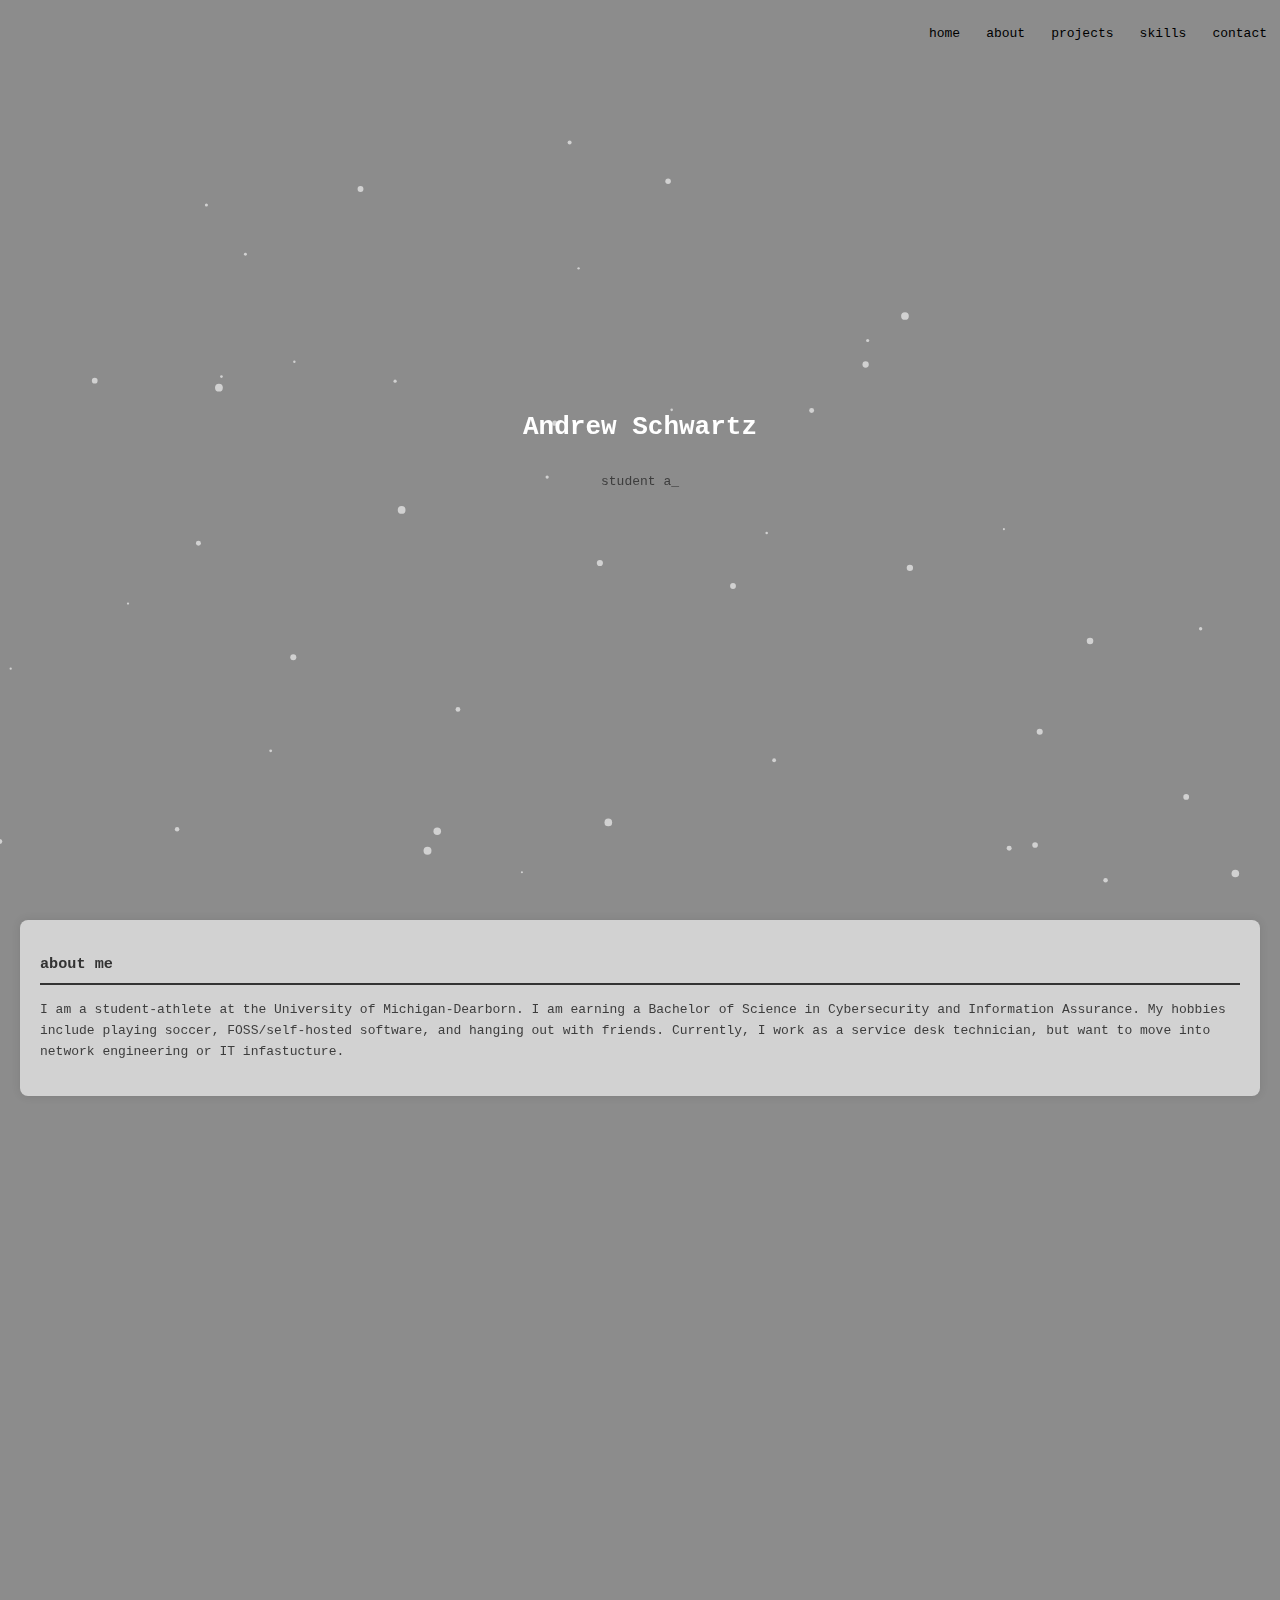
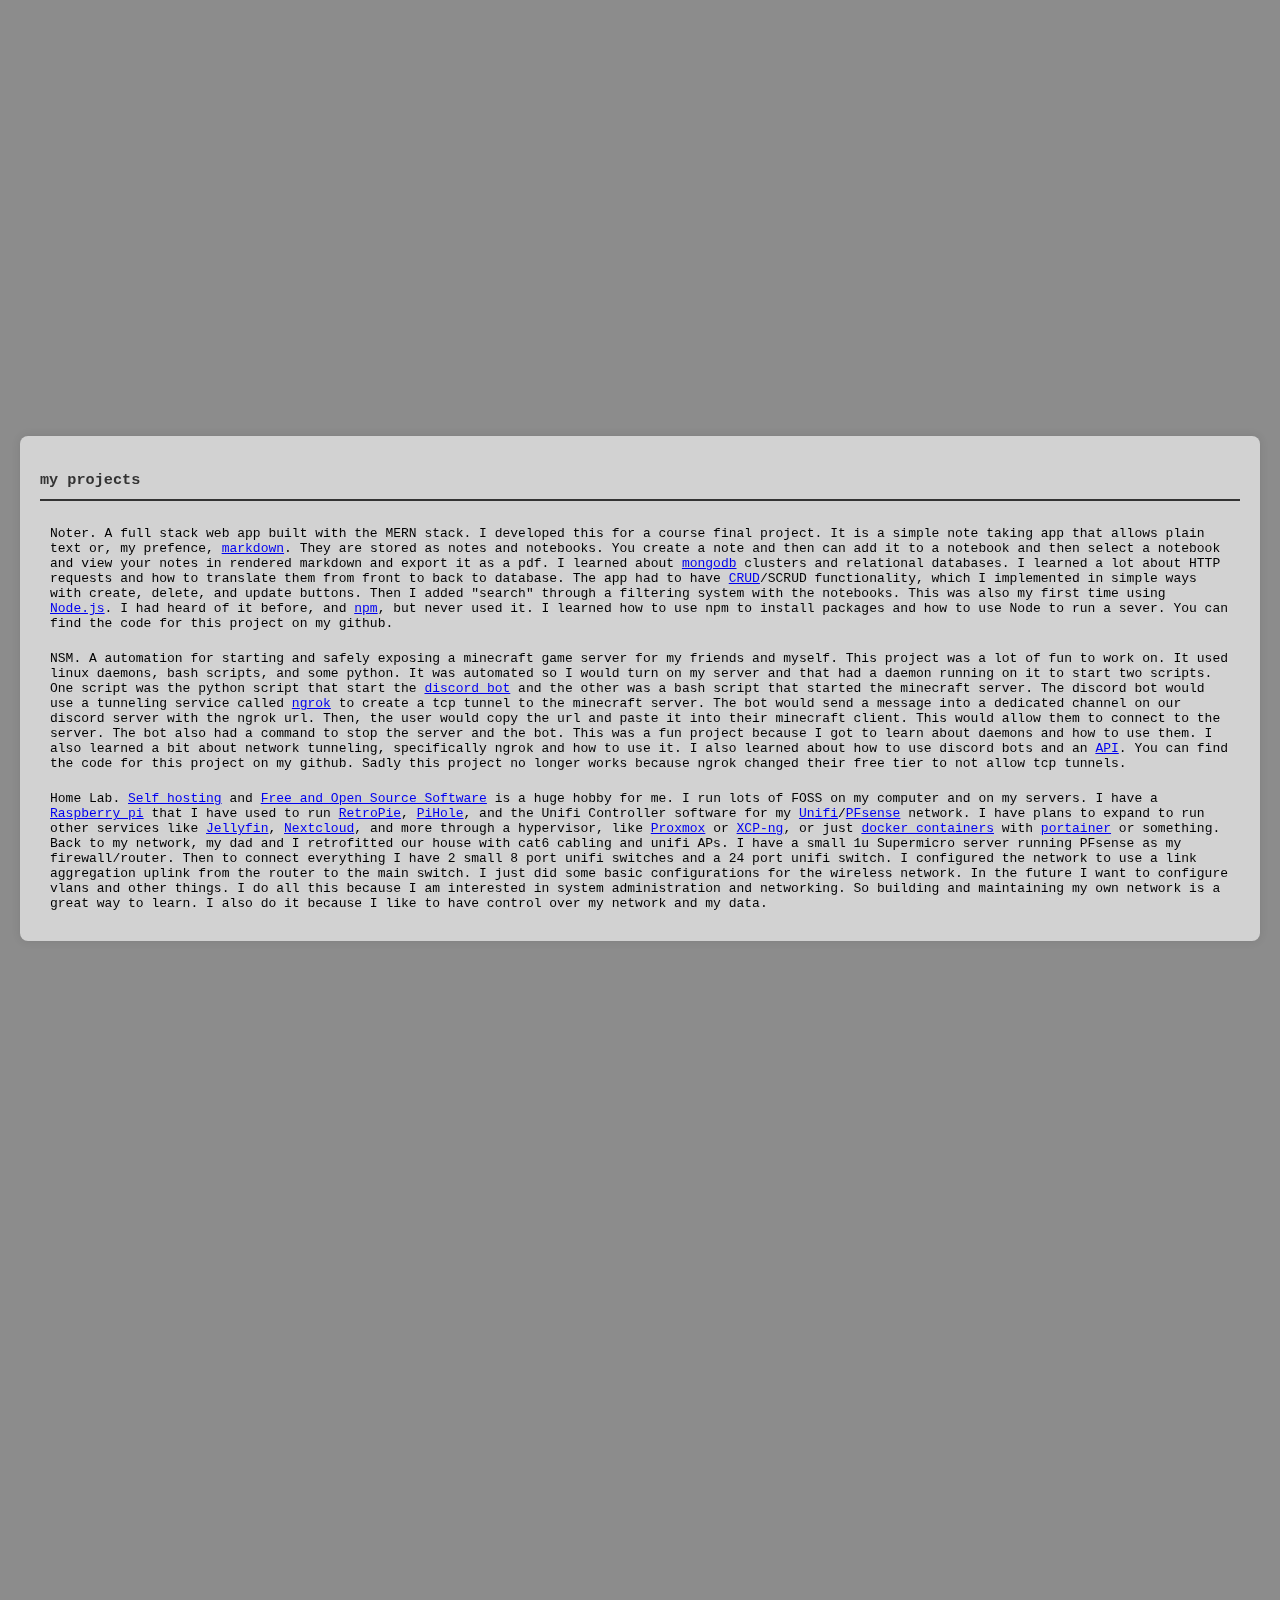
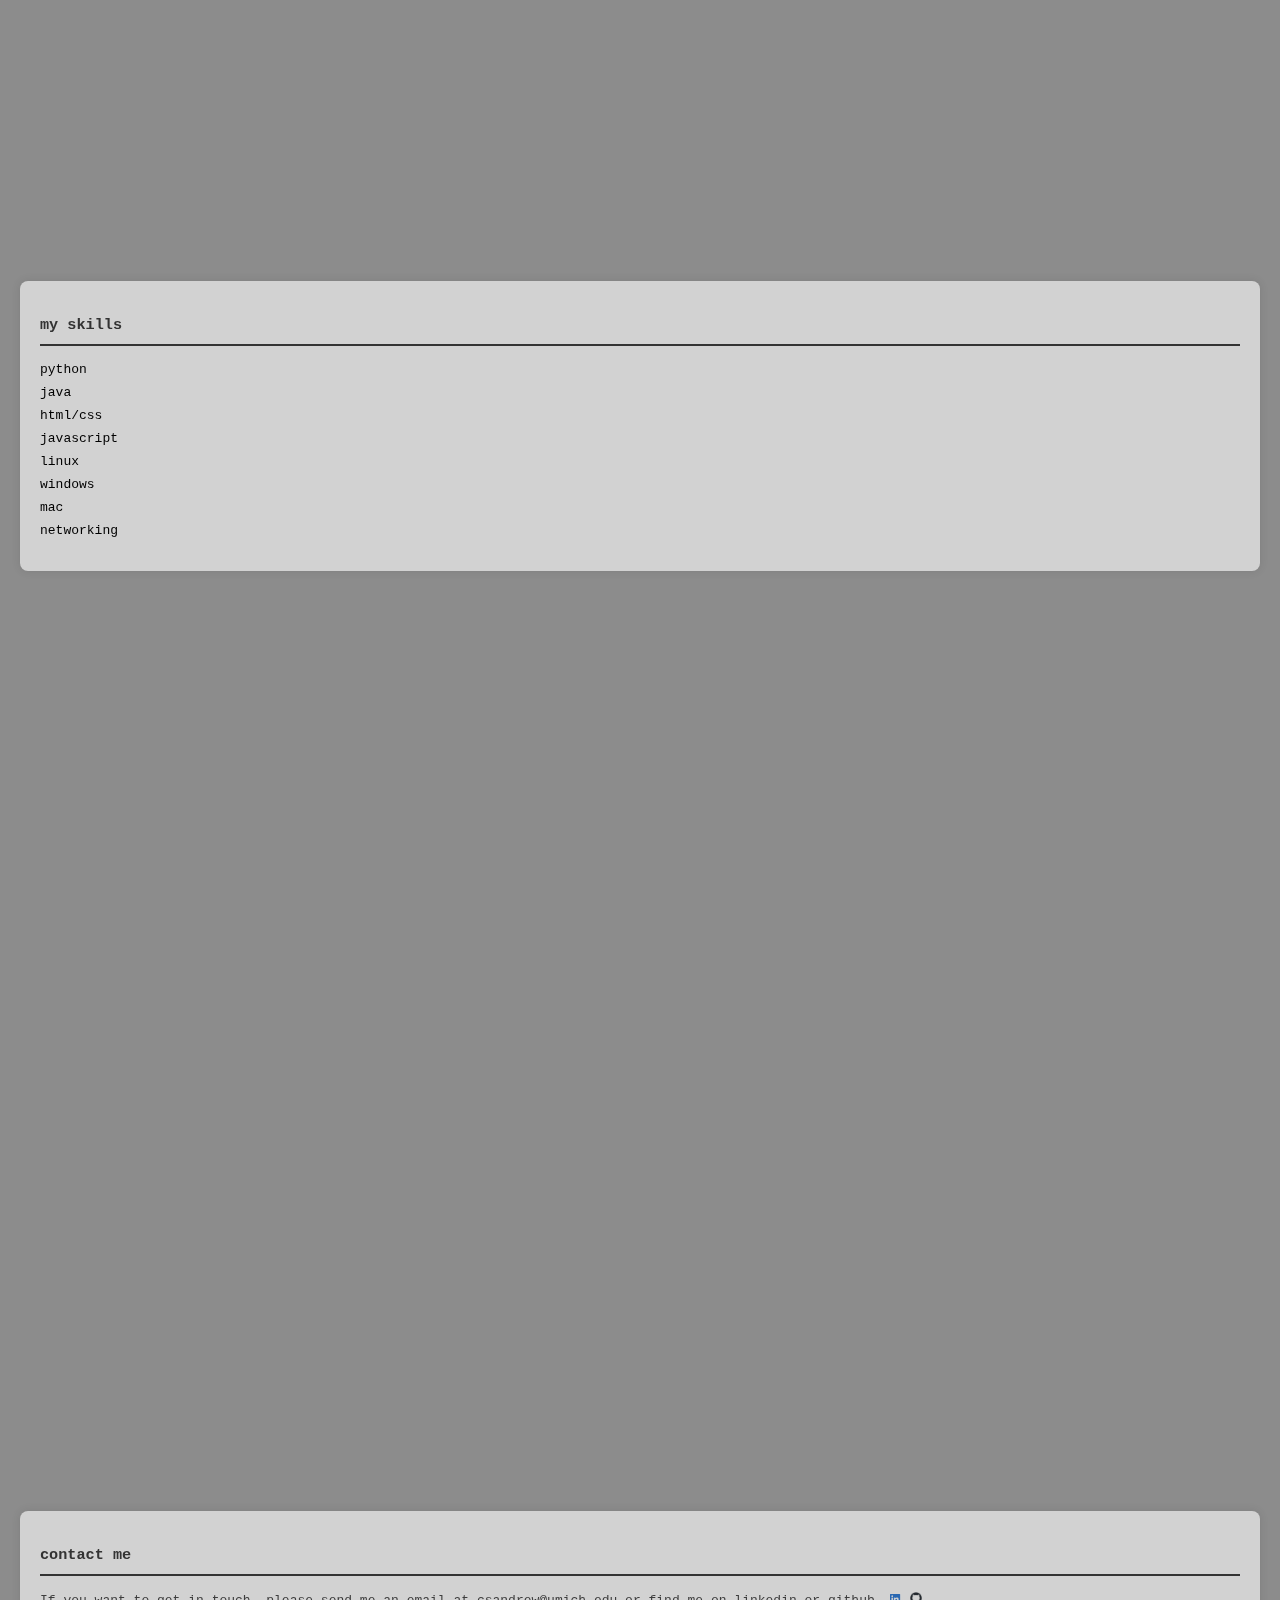
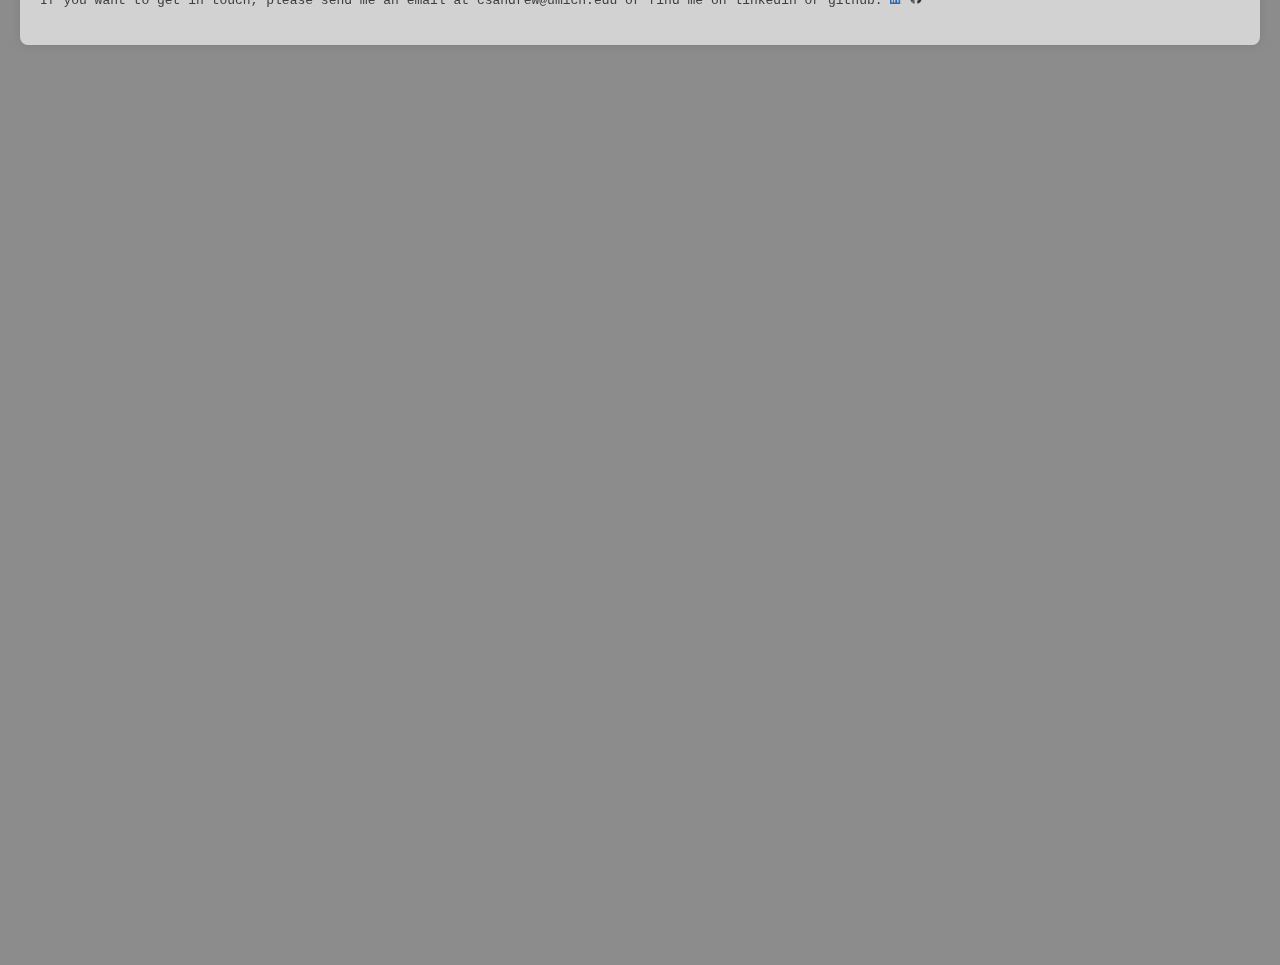
<file: index.html>
<!DOCTYPE html>
<html lang="en">
<head>
    <meta charset="UTF-8">
    <meta name="viewport" content="width=device-width, initial-scale=1.0">
    <link rel="icon" type="image/x-icon" href="/images/personal-computer.png" width="auto">
    <link href="./styles/index.css" rel="stylesheet" type="text/css">
    <script src="./scripts/index.js"></script>
    <title>Andrew Schwartz</title>
</head>
<body>
    <canvas id="backgroundCanvas"></canvas>
    <header>
        <nav>
            <ul>
                <li><a href="#banner-container">home</a></li>
                <li><a href="#about-me-container">about</a></li>
                <li><a href="#projects-container">projects</a></li>
                <li><a href="#skills-container">skills</a></li>
                <!-- <li><a href=" resume.html" target="_blank">resume</a></li> -->
                <li><a href="#contact-container">contact</a></li>
            </ul>
        </nav>
    </header>
    <div>
        <div id="banner-container">
            <h1>Andrew Schwartz</h1>
            <p id="typing-text">student and enthusiast<span id="cursor">_</span></p>
        </div>
        <div class="height-div">
            <div id="about-me-container">
                <h3>about me</h3>
                <p>
                    I am a student-athlete at the University of Michigan-Dearborn. 
                    I am earning a Bachelor of Science in Cybersecurity and Information Assurance. 
                    My hobbies include playing soccer, FOSS/self-hosted software, and hanging out with friends.
                    Currently, I work as a service desk technician, but want to move into network engineering or IT infastucture.
                </p>
            </div>
        </div>
        <div class="height-div">
            <div id="projects-container">
                <h3>my projects</h3>
                <div id="project-carousel">
                    <div class="project">
                        Noter. A full stack web app built with the MERN stack. 
                        I developed this for a course final project. It is a simple note taking app that allows plain text or, my prefence, <a href="https://www.markdownguide.org/" target="_blank">markdown</a>. 
                        They are stored as notes and notebooks. You create a note and then can add it to a notebook and then select a notebook and view your notes in rendered markdown and export it as a pdf.
                        I learned about <a href="https://www.mongodb.com/" target="_blank">mongodb</a> clusters and relational databases. 
                        I learned a lot about HTTP requests and how to translate them from front to back to database. The app 
                        had to have <a href="https://en.wikipedia.org/wiki/Create,_read,_update_and_delete" target="_blank">CRUD</a>/SCRUD functionality, which I implemented 
                        in simple ways with create, delete, and update buttons. 
                        Then I added "search" through a filtering system with the notebooks. This was also my first time using <a href="https://nodejs.org/en" target="_blank">Node.js</a>. I had 
                        heard of it before, and <a href="https://www.npmjs.com/" target="_blank">npm</a>, but never used it. I learned how to use npm to install packages 
                        and how to use Node to run a sever. You can find the code for this project on my github.
                    </div>
                    <div class="project">NSM. A automation for starting and safely exposing a minecraft game server for my friends and myself. 
                        This project was a lot of fun to work on. It used linux daemons, bash scripts, and some python. It was automated 
                         so I would turn on my server and that had a daemon running on it to start two scripts. One script was the python 
                        script that start the <a href="https://discordpy.readthedocs.io/en/stable/" target="_blank">discord bot</a> and the other 
                        was a bash script that started the minecraft server. The discord bot would use
                        a tunneling service called <a href="https://ngrok.com/" target="_blank">ngrok</a> to create a tcp tunnel to the minecraft server. The bot would send a message into a dedicated 
                        channel on our discord server with the ngrok url. Then, the user would copy the url and paste it into their minecraft client. This would allow them 
                        to connect to the server. The bot also had a command to stop the server and the bot. This was a fun project because I got to 
                        learn about daemons and how to use them. I also learned a bit about network tunneling, specifically ngrok and how to use it. I also learned about how to use discord 
                        bots and an <a href="https://en.wikipedia.org/wiki/API" target="_blank" >API</a>. You can find the code for this project on my github. Sadly this project no longer works 
                        because ngrok changed their free tier to not allow tcp tunnels.
                    </div>
                    <div class="project">Home Lab. <a href="https://en.wikipedia.org/wiki/Self-hosting_(web_services)" target="_blank">Self hosting</a> and 
                        <a href="https://en.wikipedia.org/wiki/Free_and_open-source_software" target="_blank">Free and Open Source Software</a> is a huge 
                        hobby for me. I run lots of FOSS on my computer and on my servers. I have a <a href="https://www.raspberrypi.org/" target="_blank">Raspberry pi</a> 
                        that I have used to run <a href="https://retropie.org.uk/" target="_blank">RetroPie</a>, <a href="https://pi-hole.net/" target="_blank">PiHole</a>, 
                        and the Unifi Controller software for my <a href="https://ui.com/introduction" target="_blank">Unifi</a>/<a href="https://www.pfsense.org/" target="_blank">PFsense</a> network. 
                        I have plans to expand to run other services like <a href="https://jellyfin.org/" target="_blank">Jellyfin</a>, <a href="https://nextcloud.com/" target="_blank">Nextcloud</a>, 
                        and more through a hypervisor, like <a href="https://www.proxmox.com/en/" target="_blank">Proxmox</a> or <a href="https://xcp-ng.org/" target="_blank">XCP-ng</a>, or just <a href="https://www.docker.com/" target="_blank">docker containers</a> 
                        with <a href="https://www.portainer.io/" target="_blank">portainer</a> or something. Back to my network, my dad and I retrofitted our house with cat6 cabling and unifi APs. 
                        I have a small 1u Supermicro server running PFsense as my firewall/router. Then to connect everything I have 2 small 8 port unifi switches and a 24 port unifi switch. 
                        I configured the network to use a link aggregation uplink from the router to the main switch. I just did some basic configurations for the wireless network. 
                        In the future I want to configure vlans and other things. I do all this because I am interested in system administration and networking. 
                        So building and maintaining my own network is a great way to learn. I also do it because I like to have control over my network and my data.
                    </div>
                </div>
            </div>
        </div>
        <div class="height-div">
            <div id="skills-container">
                <h3>my skills</h3>
                <ul>
                    <li>python</li>
                    <li>java</li>
                    <li>html/css</li>
                    <li>javascript</li>
                    <li>linux</li>
                    <li>windows</li>
                    <li>mac</li>
                    <li>networking</li>
                </ul>
            </div>
        </div>
        <div class="height-div">
            <div id="contact-container">
                <h3>contact me</h3>
                <div id="contact-content">
                    <p>If you want to get in touch, please send me an email at <span class="blockspam" aria-hidden="true">PLEASE GO AWAY!<!-- Trying to prevent bots here--></span> csandrew@<!-- sdfjsdhfkjypcs -->umich.edu or find me on linkedin or github. 
                        <a href="https://www.linkedin.com/in/opsecisimportant/" target="_blank"><img src="./images/LI-In-Bug.png" alt="Linkedin logo"></a>
                        <a href="https://github.com/csandrew-dev" target="_blank"><img src="./images/github-mark.png" alt="Github logo"></a>
                    </p>   
                </div>
            </div>
        </div>
    </div>
</body>
</html>
</file>
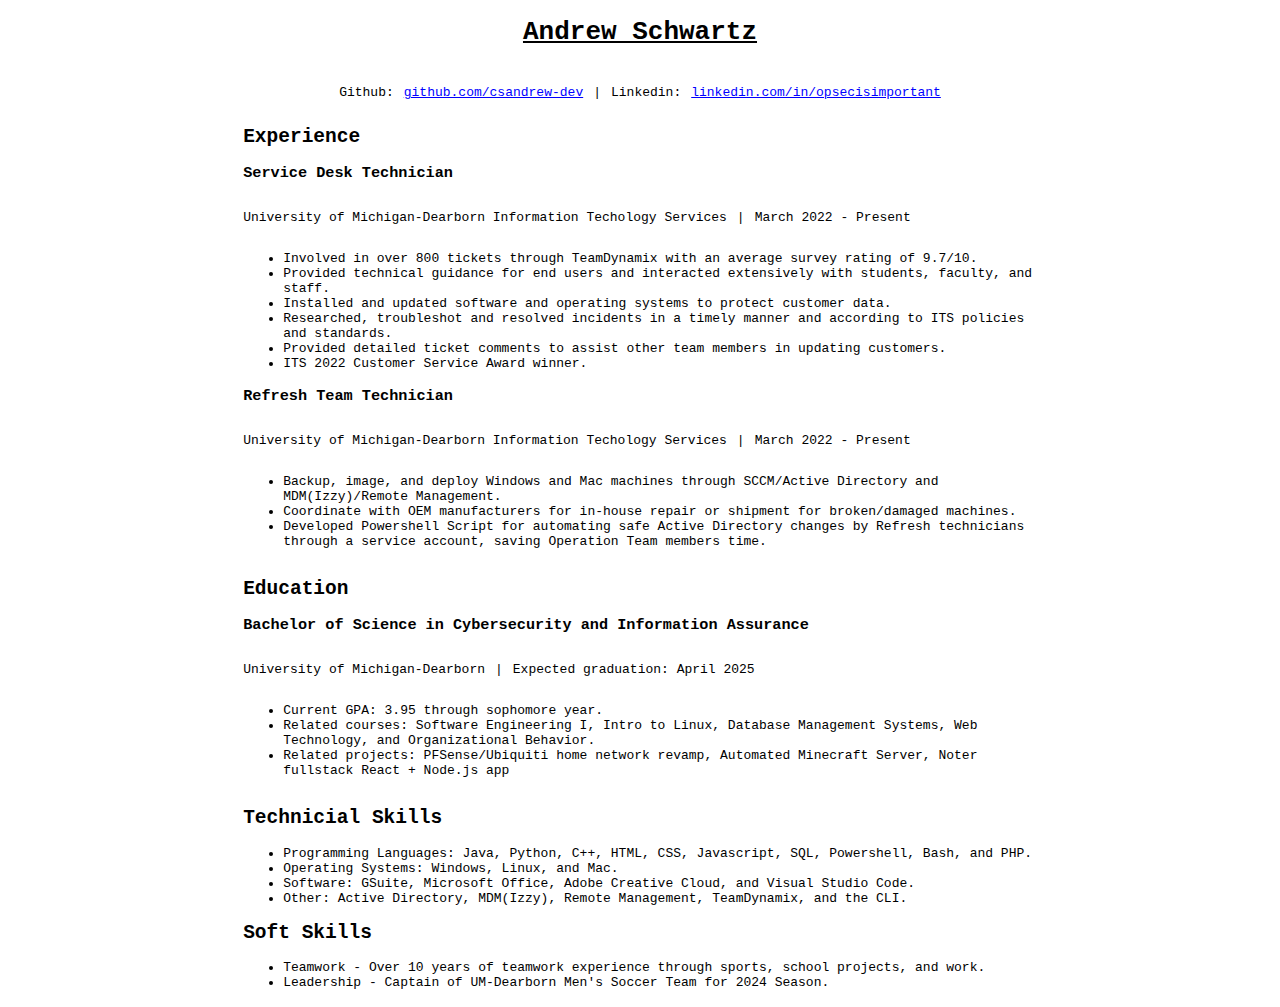
<file: resume.html>
<!DOCTYPE html>
<html lang="en">
<head>
    <meta charset="UTF-8">
    <meta name="viewport" content="width=device-width, initial-scale=1.0">
    <link rel="icon" type="image/x-icon" href="/images/personal-computer.png" width="auto">
    <link rel="stylesheet" href="./styles/resume.css">
    <title>Andrew's Resume</title>
</head>
<body>
    <header>
        <h1><a id="name" href="index.html">Andrew Schwartz</a></h1>
        <div id="contact-info">
            <div class="contact-item">
            </div>
            <div class="contact-item">
                <div class="inline-contact">
                    <p>Github:</p>
                    <p><a href="https://github.com/csandrew-dev" target="_blank">github.com/csandrew-dev</a></p>
                </div>
                <p> | </p>
                <div class="inline-contact">
                    <p>Linkedin:</p>
                    <p><a href="https://www.linkedin.com/in/opsecisimportant/" target="_blank">linkedin.com/in/opsecisimportant</a></p>
                </div>
            </div>
        </div>
    </header>
    <div id="experience-info">
        <h2>Experience</h2>
        <div class="job" id="job-1">
            <h3>Service Desk Technician</h3>
            <div class="inline-info">
                <p>University of Michigan-Dearborn Information Techology Services</p>
                <p> | </p>
                <p>March 2022 - Present</p>
            </div>
            <ul>
                <li>Involved in over 800 tickets through TeamDynamix with an average survey rating of 9.7/10.</li>
                <li>Provided technical guidance for end users and interacted extensively with students, faculty, and staff.</li>
                <li>Installed and updated software and operating systems to protect customer data.</li>
                <li>Researched, troubleshot and resolved incidents in a timely manner and according to ITS policies and standards.</li>
                <li>Provided detailed ticket comments to assist other team members in updating customers.</li>
                <li>ITS 2022 Customer Service Award winner.</li>
            </ul>
        </div>
        <div class="job" id="job-2">
            <h3>Refresh Team Technician</h3>
            <div class="inline-info">
                <p>University of Michigan-Dearborn Information Techology Services</p>
                <p> | </p>
                <p>March 2022 - Present</p>
            </div>
            <ul>
                <li>Backup, image, and deploy Windows and Mac machines through SCCM/Active Directory and MDM(Izzy)/Remote Management.</li>
                <li>Coordinate with OEM manufacturers for in-house repair or shipment for broken/damaged machines.</li>
                <li>Developed Powershell Script for automating safe Active Directory changes by Refresh technicians through a service account, saving Operation Team members time.</li>
            </ul>
        </div>
    </div>
    <div id="education-info">
        <h2>Education</h2>
        <div class="edu" id="edu-1">
            <h3>Bachelor of Science in Cybersecurity and Information Assurance</h3>
            <div class="inline-info">
                <p>University of Michigan-Dearborn</p>
                <p> | </p>
                <p>Expected graduation: April 2025</p>
            </div>
            <ul>
                <li>Current GPA: 3.95 through sophomore year.</li>
                <li>Related courses: Software Engineering I, Intro to Linux, Database Management Systems, Web Technology, and Organizational Behavior.</li>
                <li>Related projects: PFSense/Ubiquiti home network revamp, Automated Minecraft Server, Noter fullstack React + Node.js app</li>
            </ul>
        </div>
    </div>
    <div id="skills-info">
        <div class="skill" id="skills-1">
            <h2>Technicial Skills</h2>
            <ul>
                <li>Programming Languages: Java, Python, C++, HTML, CSS, Javascript, SQL, Powershell, Bash, and PHP.</li>
                <li>Operating Systems: Windows, Linux, and Mac.</li>
                <li>Software: GSuite, Microsoft Office, Adobe Creative Cloud, and Visual Studio Code.</li>
                <li>Other: Active Directory, MDM(Izzy), Remote Management, TeamDynamix, and the CLI.</li>
            </ul>
        </div>
        <div class="skill" id="skills-2">
            <h2>Soft Skills</h2>
            <ul>
                <li>Teamwork - Over 10 years of teamwork experience through sports, school projects, and work.</li>
                <li>Leadership - Captain of UM-Dearborn Men's Soccer Team for 2024 Season.</li>
            </ul>
        </div>
    </div> 
</body>
</html>
</file>
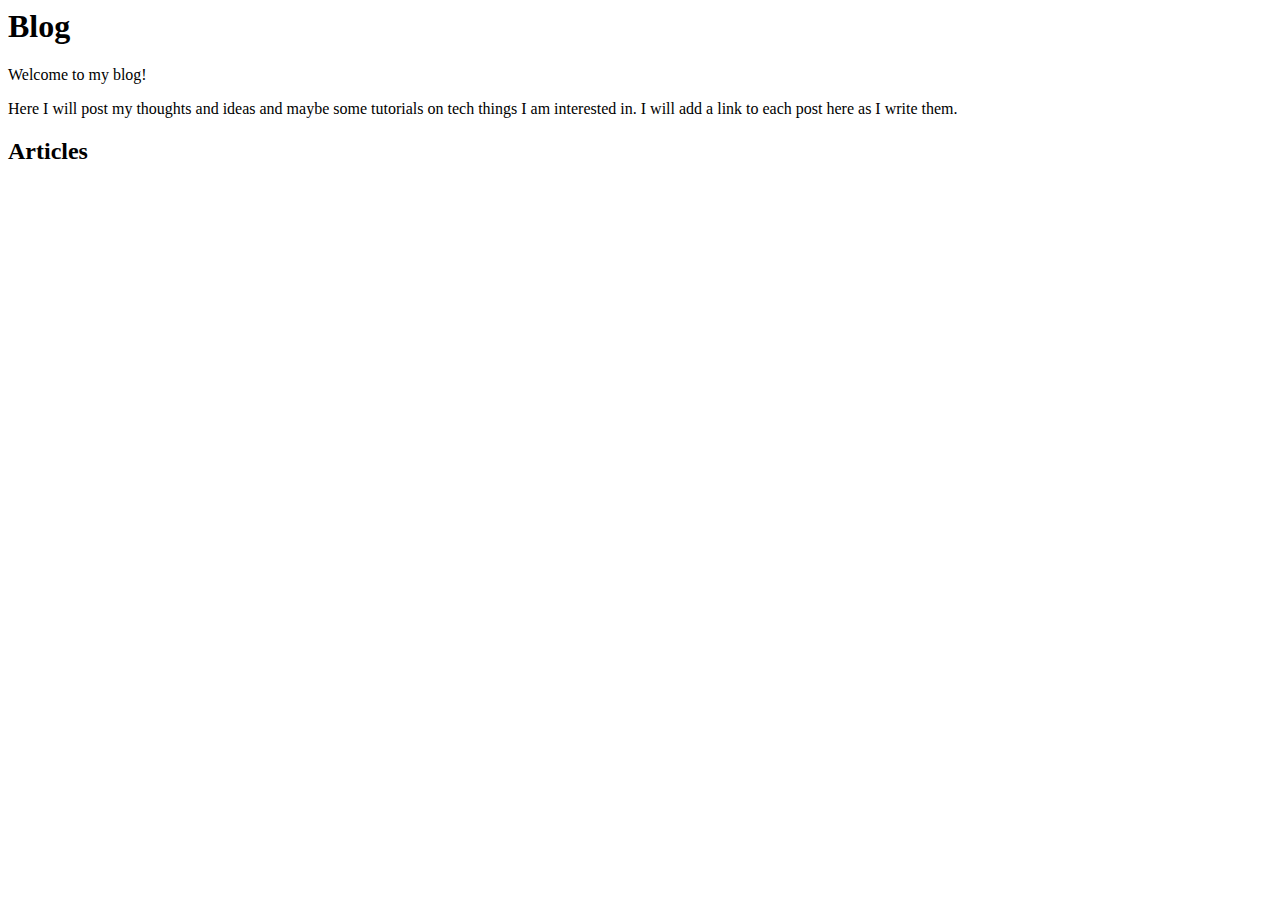
<file: blog/blog.html>
<html>
  <head>
    <title>Blog</title>
  </head>
  <body>
    <h1>Blog</h1>
    <p>Welcome to my blog!</p>
   <div id="intro-div">
	Here I will post my thoughts and ideas and maybe some tutorials on tech things I am interested in. I will add a link to each post here as I write them.
   </div>
   <div id="posts-div">
	<h2>Articles</h2>
   </div>
  </body>
</html>
</file>
<file: styles/index.css>
* {
    font-family: monospace;
}

body {
    display: flex;
    flex-direction: column;
    background-color: #8c8c8c;
    margin: 0;
    padding: 0;
}

canvas {
    display: block;
    position: fixed;
    top: 0;
    left: 0;
    z-index: -1;
}

header {
    display: flex;
    flex-direction: row;
    justify-content: end;
    position: fixed;
    top: 0;
    right: 10;
    background-color: #8c8c8c;
    width: 100%;
}

nav ul{
    display: flex;
    flex-direction: row;
    list-style: none;
}

nav li {
    padding: 1em;
}

nav a:hover {
    color: green; 
    cursor: pointer;
}

nav a{
    text-decoration: none;
    transition: color 0.3s ease;
    color: #000;
}

#banner-container {
    height: 100vh;
    text-align: center;
    display: flex;
    flex-direction: column;
    justify-content: center;
}

.height-div {
    padding-bottom: 100vh;
}

#about-me-container,
#skills-container, #projects-container, #contact-container {
    background-color: #d2d2d2;
    padding: 20px;
    margin: 20px;
    border-radius: 8px;
    box-shadow: 0 0 10px rgba(0, 0, 0, 0.1);
}

h3 {
    color: #333;
    border-bottom: 2px solid #333;
    padding-bottom: 10px;
}

p {
    line-height: 1.6;
    color: #3d3d3d;
}

ul {
    list-style-type: none;
    padding: 0;
}

li {
    margin-bottom: 8px;
}

/* Apply the same font size and styling for the banner content */
#banner-container h1,
#banner-container h2 {
    font-size: 2em;
    color: #fff;
}

#project-carousel {
    display: flex;
    flex-direction: column;
}

.project {
    padding: 10px;
}


#contact-content img {
    width: 1%;
}

span.blockspam {
    display: none;
}

/* Responsive styles for smaller screens */
@media screen and (max-width: 768px) {
    #about-me-container,
    #skills-container, #projects-container, #contact-container {
        margin: 10px;
    }

    h3 {
        font-size: 1.5em;
    }

    p {
        font-size: 0.9em;
    }

    ul {
        padding-left: 20px;
    }

    #contact-content img {
        width: 3.5%;
    }
}
</file>
<file: styles/resume.css>
* {
    font-family: monospace;
}

body {
    display: flex;
    flex-direction: column;
    width: 21cm;
    margin: 0 auto;
}

header {
    display: flex;
    flex-direction: column;
    align-items: center;
}

#contact-info {
    display: flex;
    flex-direction: column;
    justify-content: center;
    align-items: center;
}

.contact-item {
    display: flex;
    flex-direction: row;
    justify-content: center;
    align-items: center;
    margin: 5px;
}

#contact-info p {
    margin: 5px;
}

#contact-info a {
    width:min-content;
}

.inline-contact {
    display: contents;
}

.inline-info {
    display: flex;
    flex-direction: row;
}

.inline-info p {
    padding-right: 10px;
}

a, a:visited, a:hover, a:active {
    color: blue;
}

h1 a:hover {
    color: green; 
    cursor: pointer;
}

#name, #name:visited, #name:hover, #name:active {
    color: #000;
    transition: color 0.3s ease;
}
</file>
